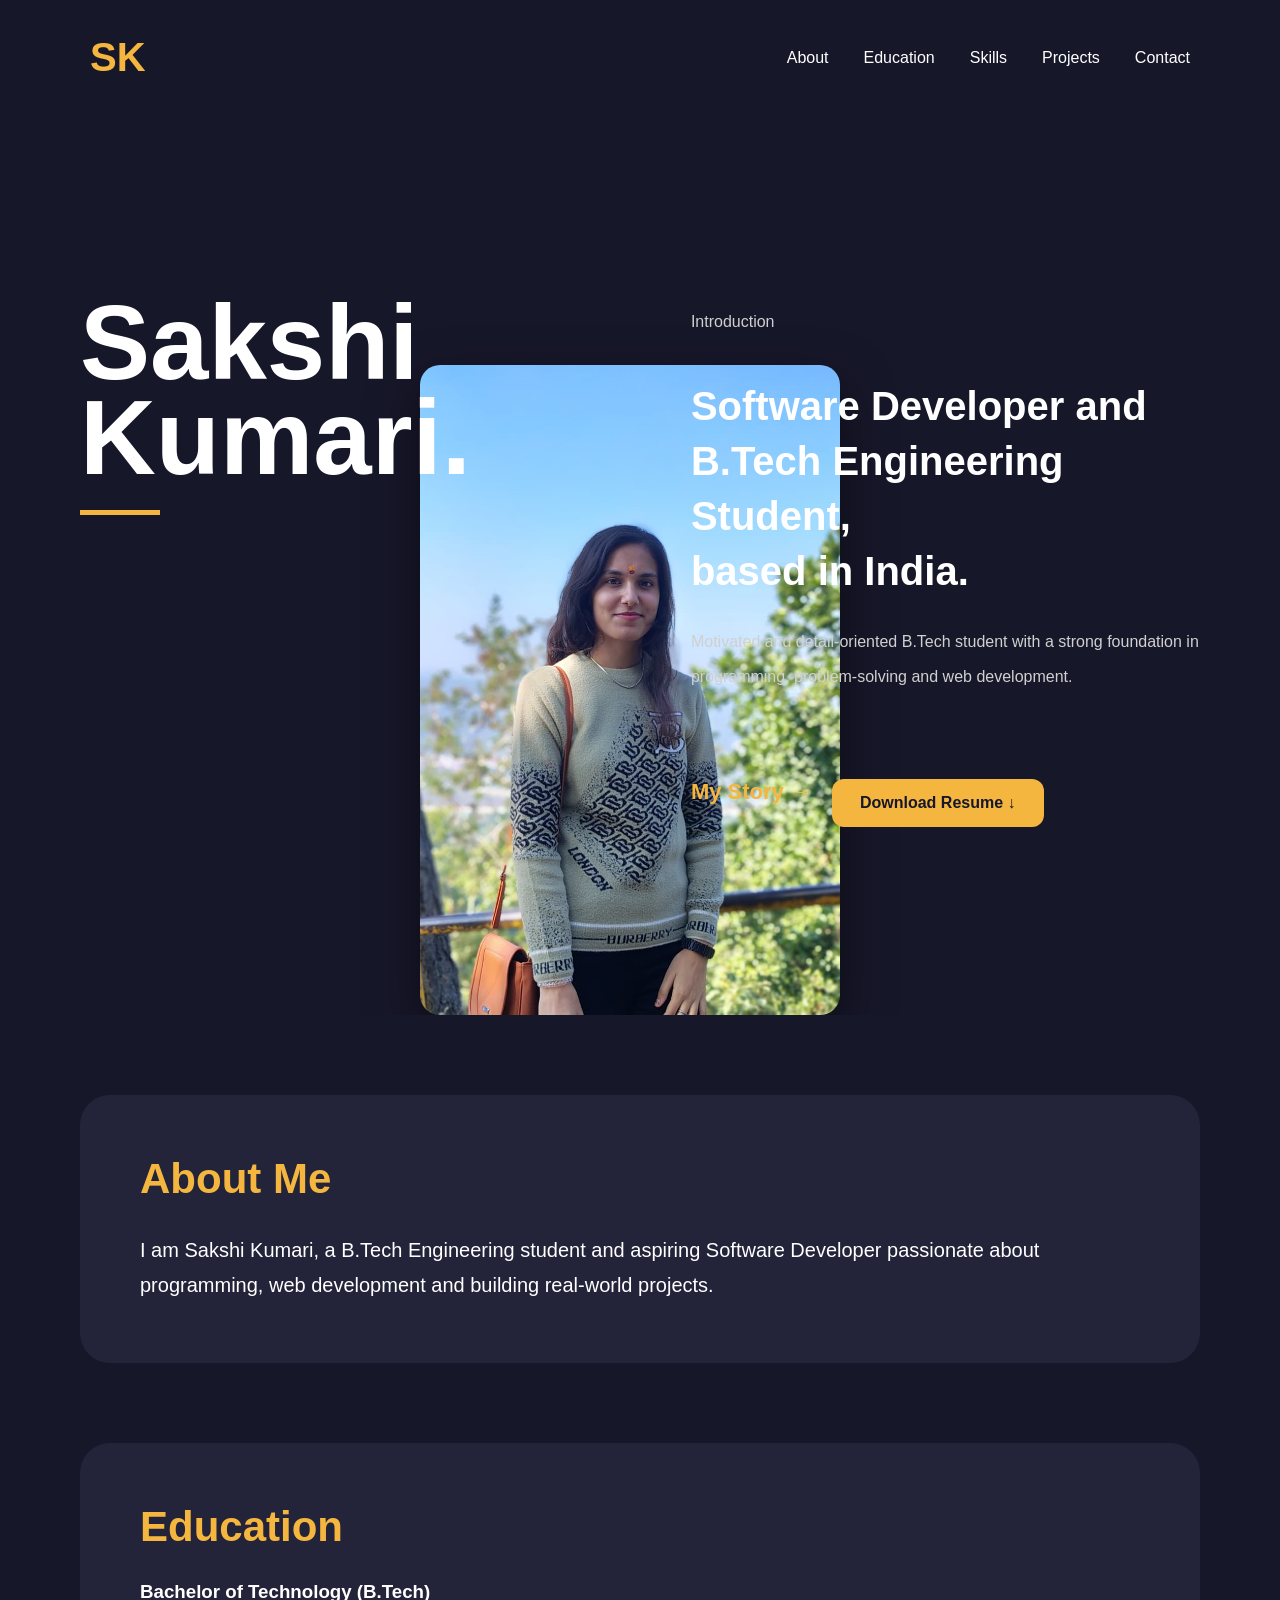
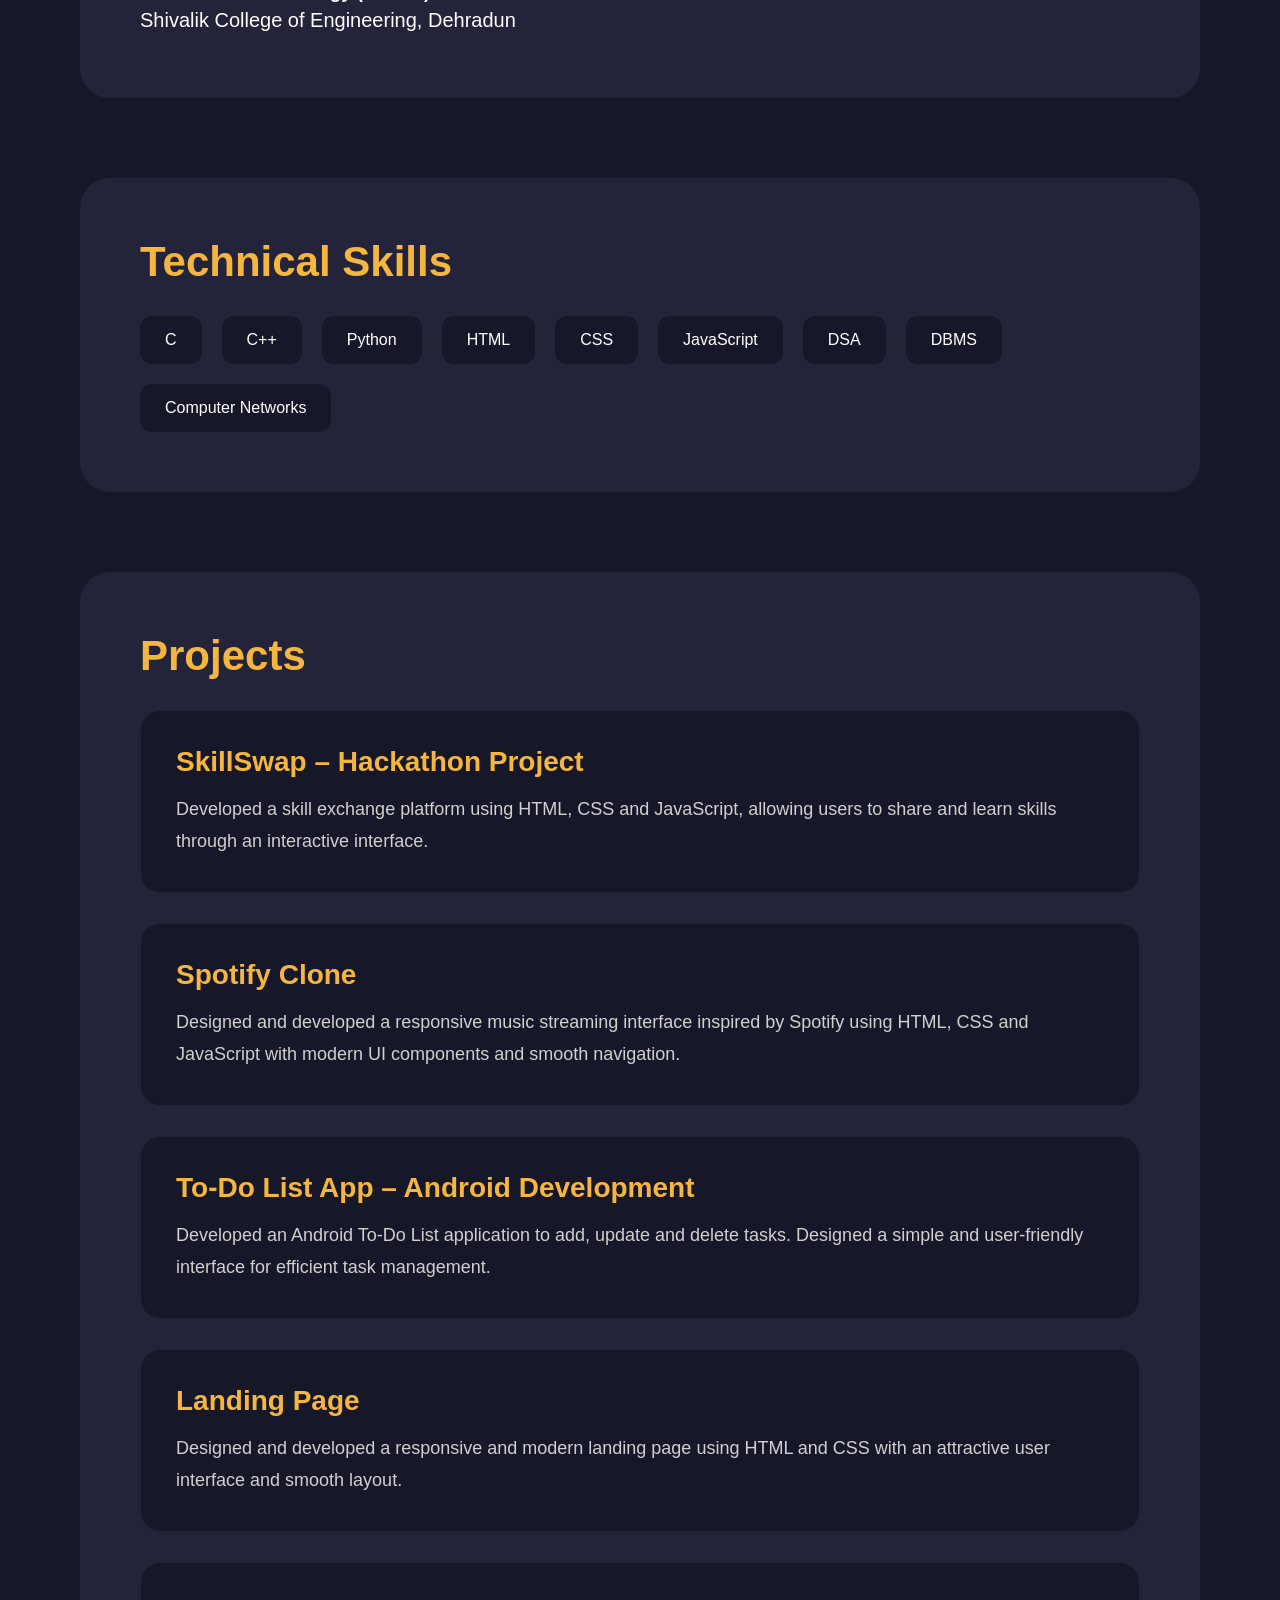
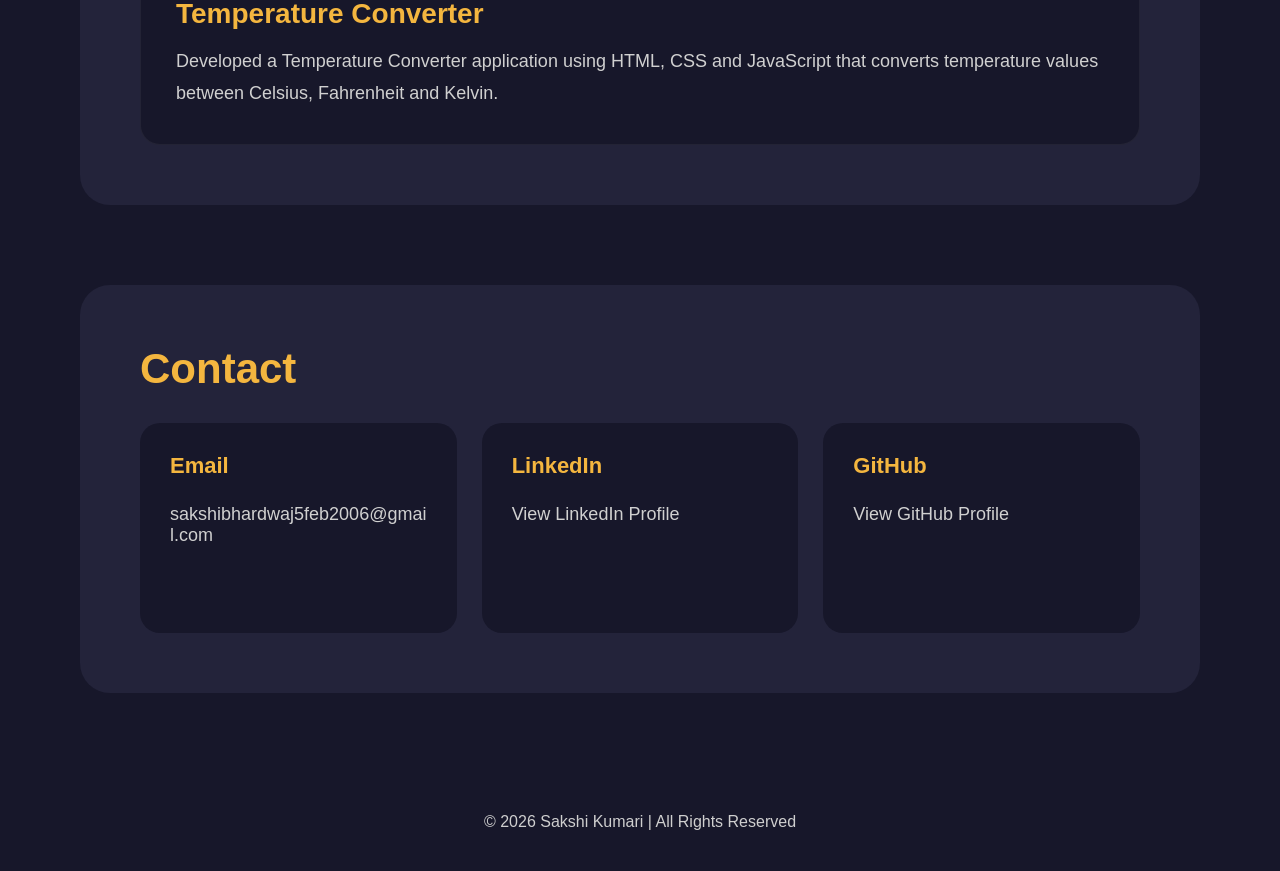
<file: index.html>
<!DOCTYPE html>
<html lang="en">
<head>
    <meta charset="UTF-8">
    <meta name="viewport" content="width=device-width, initial-scale=1.0">
    <title>Sakshi Kumari | Portfolio</title>

    <link rel="stylesheet" href="style.css">
</head>
<body>

    <!-- Navbar -->

    <nav>

        <div class="logo">SK</div>

        <ul>
            <li><a href="#about">About</a></li>
            <li><a href="#education">Education</a></li>
            <li><a href="#skills">Skills</a></li>
            <li><a href="#projects">Projects</a></li>
            <li><a href="#contact">Contact</a></li>
        </ul>

    </nav>


    <!-- Hero -->

    <section class="hero">

    <div class="hero-left">

        <div class="name-box">
            <h1>Sakshi<br>Kumari.</h1>
            <div class="line"></div>
        </div>

        <div class="photo-box">
            <img id="profilePic" src="babe1.jpeg">
        </div>

    </div>

    <div class="hero-right">

        <p class="intro-title">Introduction</p>

        <h2>
            Software Developer and<br>
            B.Tech Engineering Student,<br>
            based in India.
        </h2>

        <p>
            Motivated and detail-oriented B.Tech student with a
            strong foundation in programming, problem-solving
            and web development.
        </p>

        <div class="buttons">
    <a href="#about" class="btn">
        My Story →
    </a>

    <a href="resume.pdf"
       download="Sakshi_Kumari_Resume"
       class="resume-btn">
        Download Resume ↓
    </a>
</div>

    </div>

</section>


    <!-- About -->

    <section id="about" class="section-card">

        <h2>About Me</h2>

        <p>
            I am Sakshi Kumari, a B.Tech Engineering student and
            aspiring Software Developer passionate about
            programming, web development and building
            real-world projects.
        </p>

    </section>


    <!-- Education -->

    <section id="education" class="section-card">

        <h2>Education</h2>

        <h3>Bachelor of Technology (B.Tech)</h3>

        <p>
            Shivalik College of Engineering, Dehradun
        </p>

    </section>


    <!-- Skills -->

    <section id="skills" class="section-card">

        <h2>Technical Skills</h2>

        <div class="skills">

            <div>C</div>
            <div>C++</div>
            <div>Python</div>
            <div>HTML</div>
            <div>CSS</div>
            <div>JavaScript</div>
            <div>DSA</div>
            <div>DBMS</div>
            <div>Computer Networks</div>

        </div>

    </section>


    <!-- Projects -->

    <section id="projects" class="section-card">

    <h2>Projects</h2>

    <div class="project">
        <h3>SkillSwap – Hackathon Project</h3>
        <p>
            Developed a skill exchange platform using HTML, CSS and JavaScript,
            allowing users to share and learn skills through an interactive interface.
        </p>
    </div>

    <div class="project">
        <h3>Spotify Clone</h3>
        <p>
            Designed and developed a responsive music streaming interface inspired by Spotify
            using HTML, CSS and JavaScript with modern UI components and smooth navigation.
        </p>
    </div>

    <div class="project">
        <h3>To-Do List App – Android Development</h3>
        <p>
            Developed an Android To-Do List application to add, update and delete tasks.
            Designed a simple and user-friendly interface for efficient task management.
        </p>
    </div>

    <div class="project">
        <h3>Landing Page</h3>
        <p>
            Designed and developed a responsive and modern landing page using HTML and CSS
            with an attractive user interface and smooth layout.
        </p>
    </div>

    <div class="project">
        <h3>Temperature Converter</h3>
        <p>
            Developed a Temperature Converter application using HTML, CSS and JavaScript
            that converts temperature values between Celsius, Fahrenheit and Kelvin.
        </p>
    </div>

</section>


    <!-- Contact -->

    <section id="contact" class="section-card">

    <h2>Contact</h2>

    <div class="contact-info">

        <div class="contact-item">
            <h3>Email</h3>
            <a href="mailto:sakshibhardwaj5feb2006@gmail.com">
                sakshibhardwaj5feb2006@gmail.com
            </a>
        </div>

        <div class="contact-item">
            <h3>LinkedIn</h3>
            <a href="https://www.linkedin.com/in/sakshi-kumari-347526269"
               target="_blank">
               View LinkedIn Profile
            </a>
        </div>

        <div class="contact-item">
            <h3>GitHub</h3>
            <a href="https://github.com/sakshibhardwaj5feb2006-droid"
               target="_blank">
               View GitHub Profile
            </a>
        </div>

    </div>

</section>


    <footer>
        <p></p>
    </footer>

    <script src="script.js"></script>

</body>
</html>
</file>
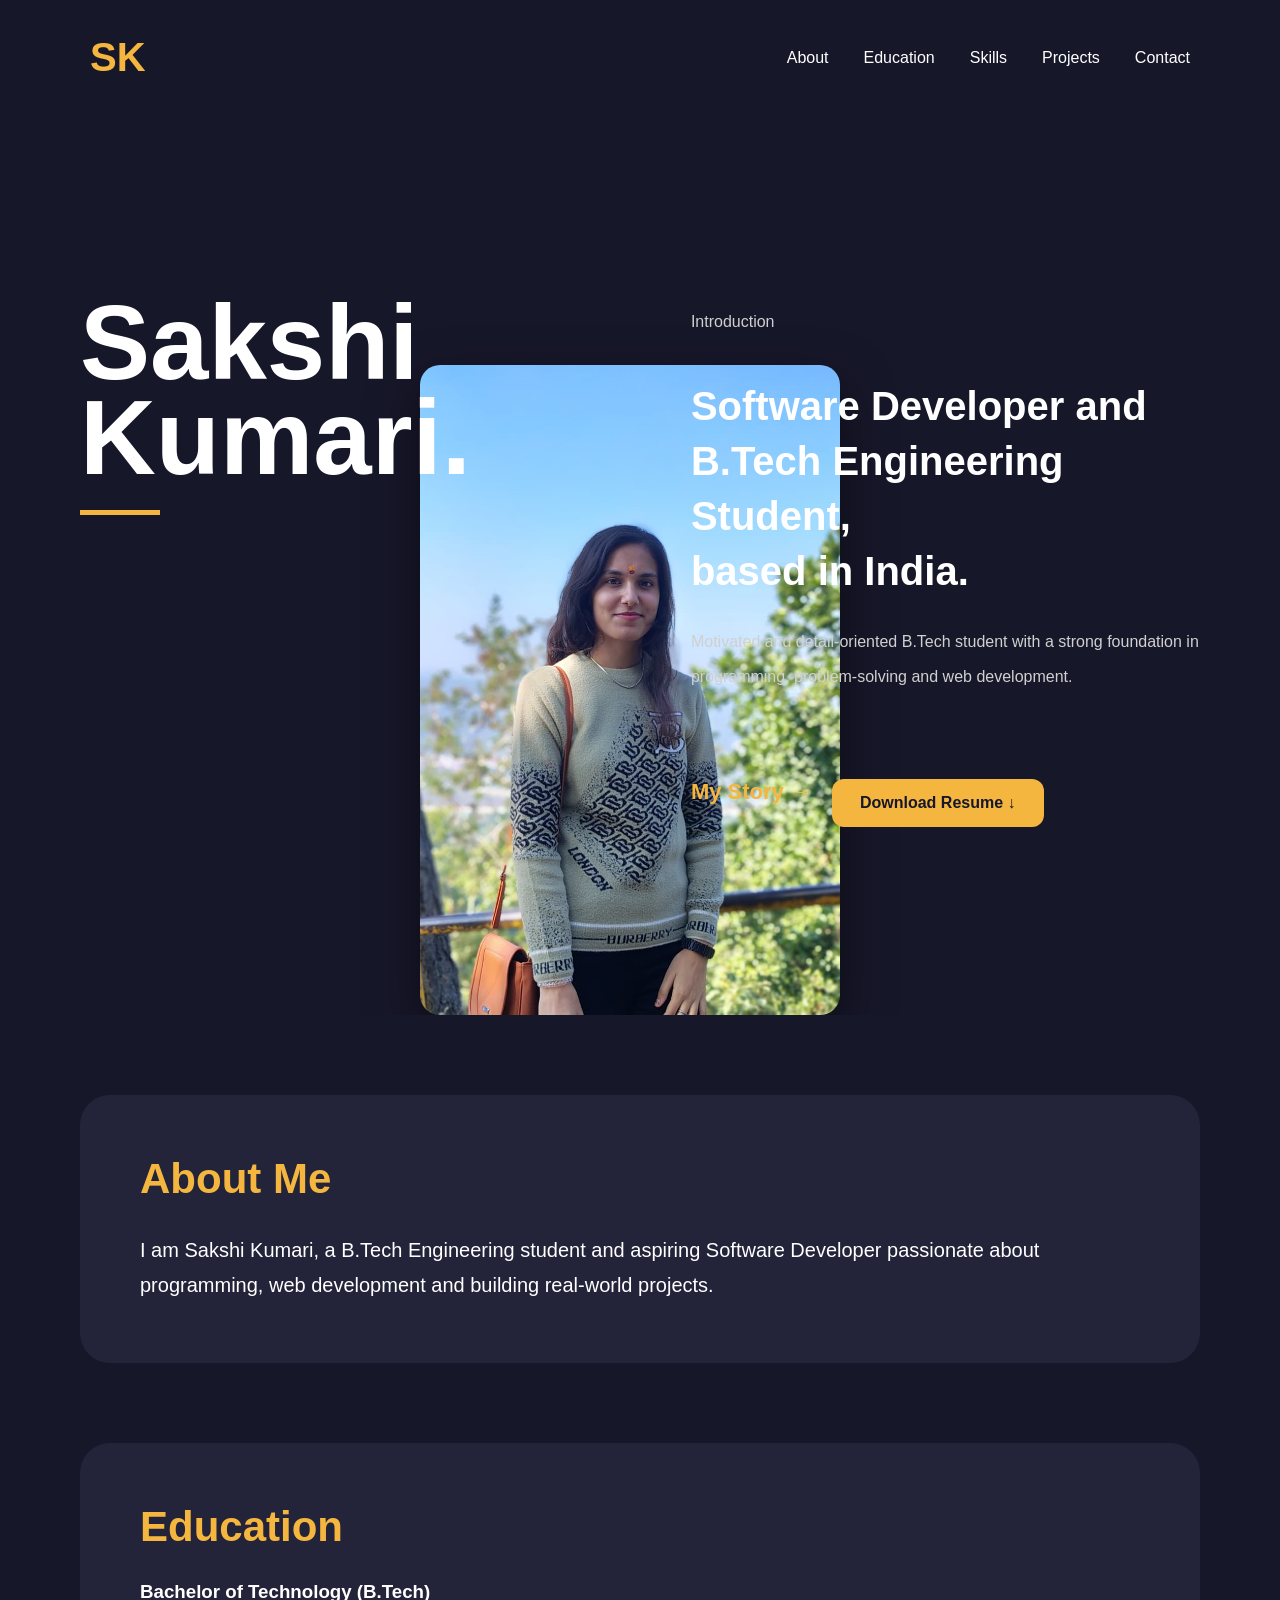
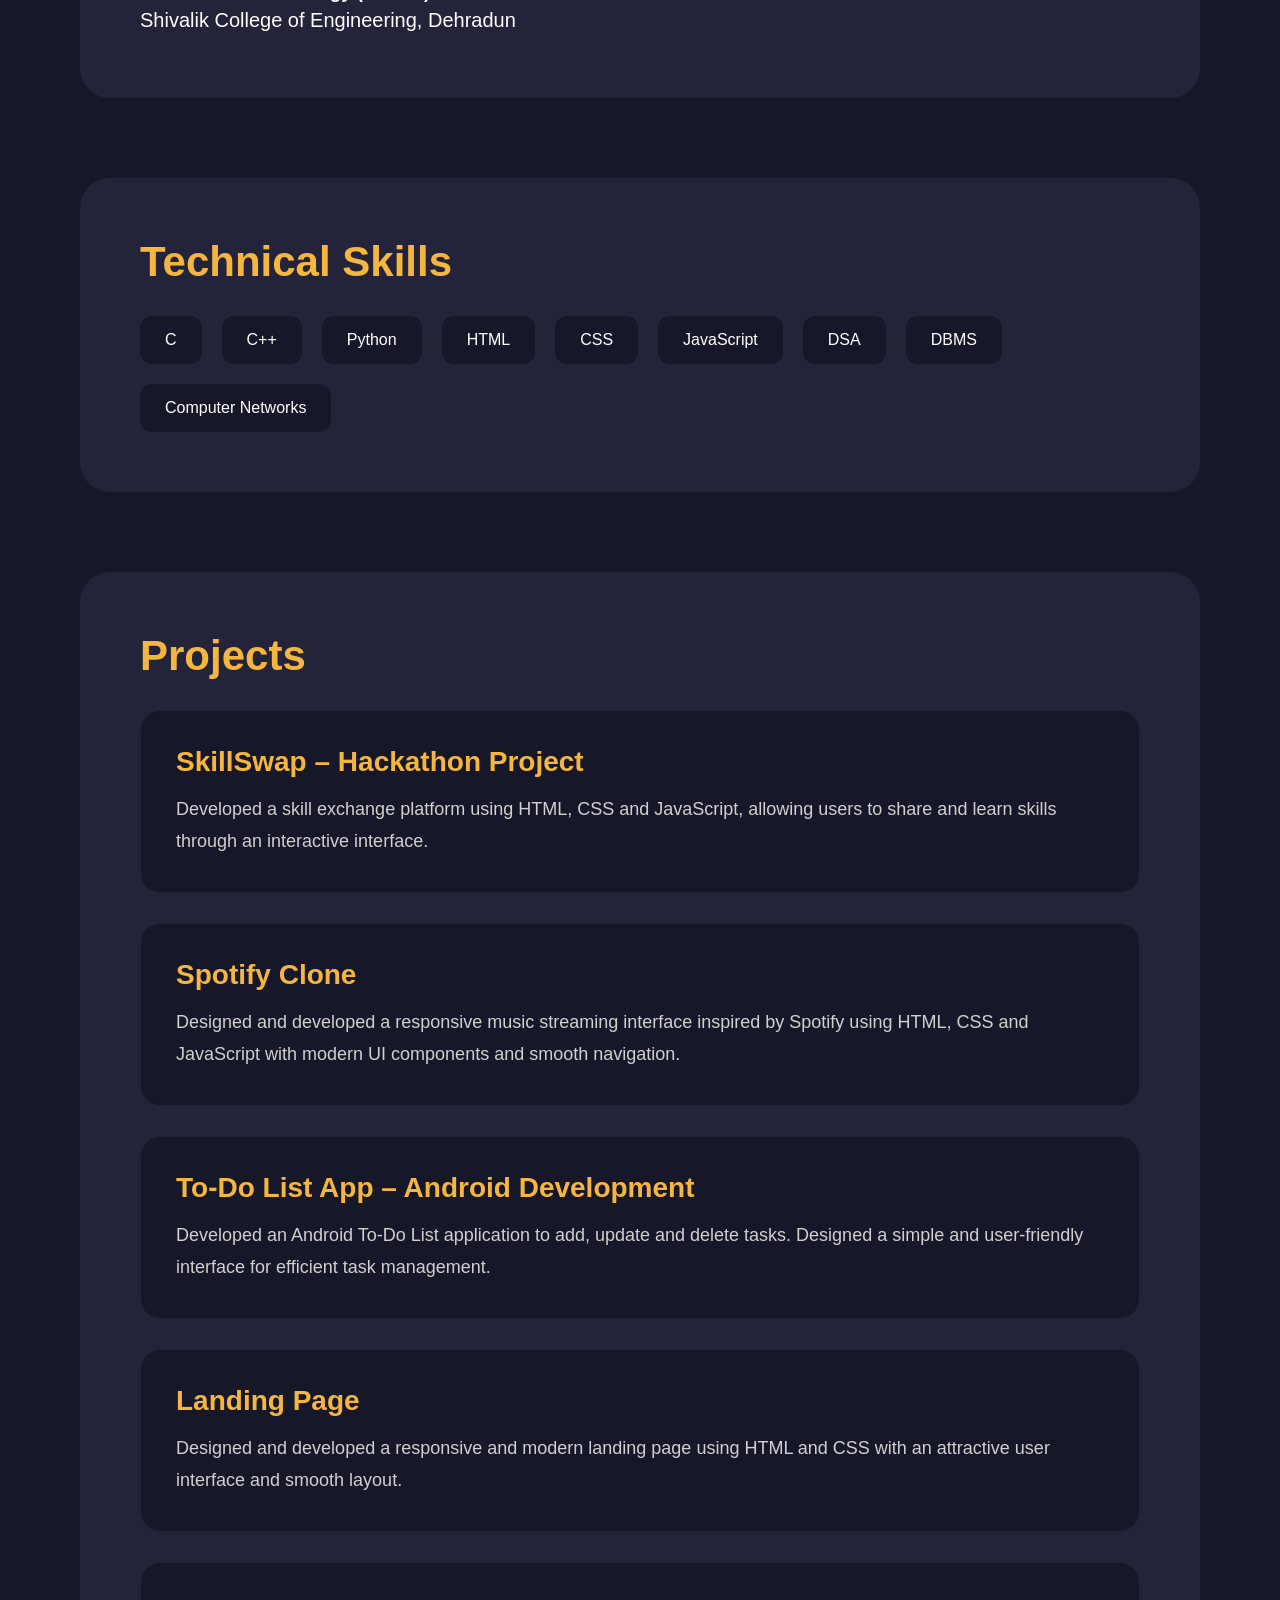
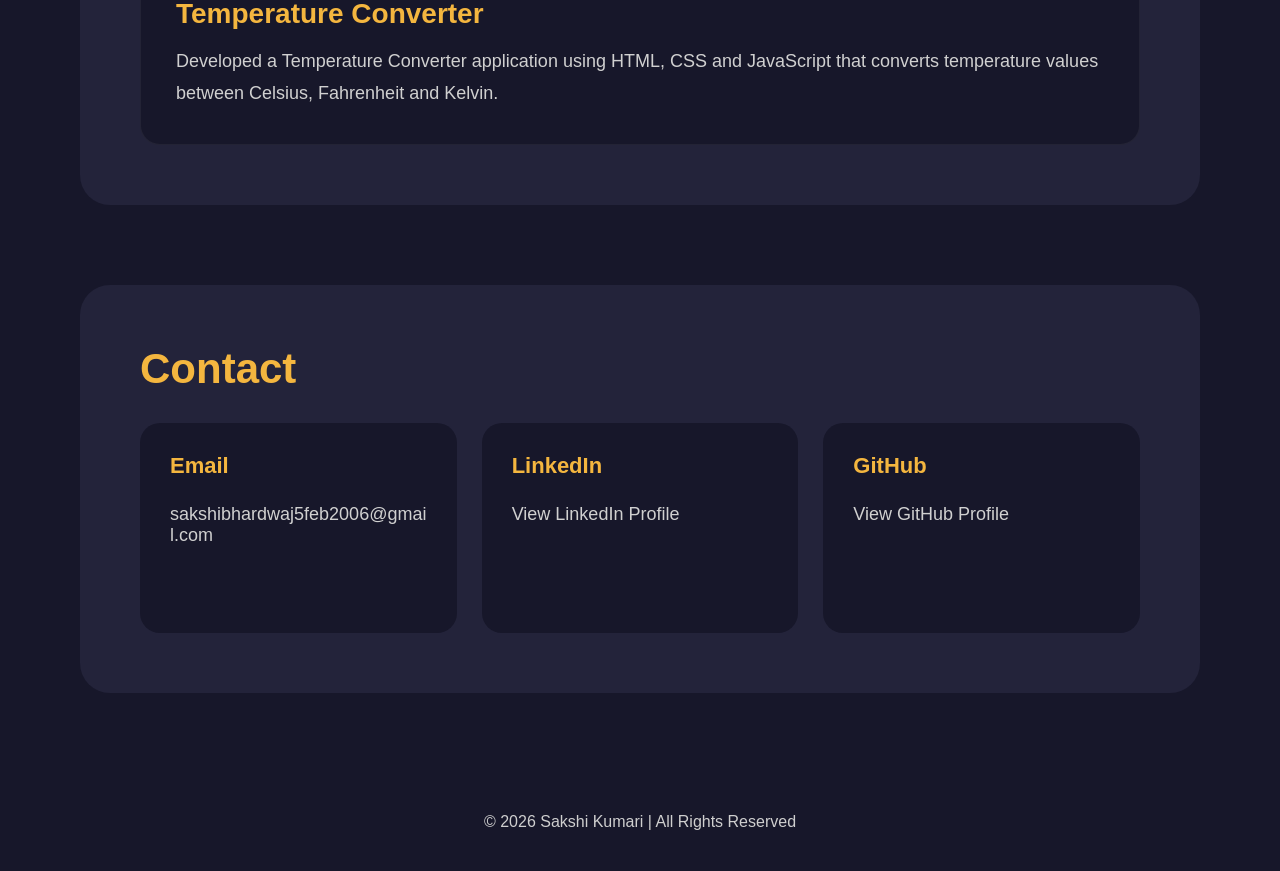
<file: SakshiKumari_Task2_Portfolio/index.html>
<!DOCTYPE html>
<html lang="en">
<head>
    <meta charset="UTF-8">
    <meta name="viewport" content="width=device-width, initial-scale=1.0">
    <title>Sakshi Kumari | Portfolio</title>

    <link rel="stylesheet" href="style.css">
</head>
<body>

    <!-- Navbar -->

    <nav>

        <div class="logo">SK</div>

        <ul>
            <li><a href="#about">About</a></li>
            <li><a href="#education">Education</a></li>
            <li><a href="#skills">Skills</a></li>
            <li><a href="#projects">Projects</a></li>
            <li><a href="#contact">Contact</a></li>
        </ul>

    </nav>


    <!-- Hero -->

    <section class="hero">

    <div class="hero-left">

        <div class="name-box">
            <h1>Sakshi<br>Kumari.</h1>
            <div class="line"></div>
        </div>

        <div class="photo-box">
            <img id="profilePic" src="babe1.jpeg">
        </div>

    </div>

    <div class="hero-right">

        <p class="intro-title">Introduction</p>

        <h2>
            Software Developer and<br>
            B.Tech Engineering Student,<br>
            based in India.
        </h2>

        <p>
            Motivated and detail-oriented B.Tech student with a
            strong foundation in programming, problem-solving
            and web development.
        </p>

        <div class="buttons">
    <a href="#about" class="btn">
        My Story →
    </a>

    <a href="resume.pdf"
       download="Sakshi_Kumari_Resume"
       class="resume-btn">
        Download Resume ↓
    </a>
</div>

    </div>

</section>


    <!-- About -->

    <section id="about" class="section-card">

        <h2>About Me</h2>

        <p>
            I am Sakshi Kumari, a B.Tech Engineering student and
            aspiring Software Developer passionate about
            programming, web development and building
            real-world projects.
        </p>

    </section>


    <!-- Education -->

    <section id="education" class="section-card">

        <h2>Education</h2>

        <h3>Bachelor of Technology (B.Tech)</h3>

        <p>
            Shivalik College of Engineering, Dehradun
        </p>

    </section>


    <!-- Skills -->

    <section id="skills" class="section-card">

        <h2>Technical Skills</h2>

        <div class="skills">

            <div>C</div>
            <div>C++</div>
            <div>Python</div>
            <div>HTML</div>
            <div>CSS</div>
            <div>JavaScript</div>
            <div>DSA</div>
            <div>DBMS</div>
            <div>Computer Networks</div>

        </div>

    </section>


    <!-- Projects -->

    <section id="projects" class="section-card">

    <h2>Projects</h2>

    <div class="project">
        <h3>SkillSwap – Hackathon Project</h3>
        <p>
            Developed a skill exchange platform using HTML, CSS and JavaScript,
            allowing users to share and learn skills through an interactive interface.
        </p>
    </div>

    <div class="project">
        <h3>Spotify Clone</h3>
        <p>
            Designed and developed a responsive music streaming interface inspired by Spotify
            using HTML, CSS and JavaScript with modern UI components and smooth navigation.
        </p>
    </div>

    <div class="project">
        <h3>To-Do List App – Android Development</h3>
        <p>
            Developed an Android To-Do List application to add, update and delete tasks.
            Designed a simple and user-friendly interface for efficient task management.
        </p>
    </div>

    <div class="project">
        <h3>Landing Page</h3>
        <p>
            Designed and developed a responsive and modern landing page using HTML and CSS
            with an attractive user interface and smooth layout.
        </p>
    </div>

    <div class="project">
        <h3>Temperature Converter</h3>
        <p>
            Developed a Temperature Converter application using HTML, CSS and JavaScript
            that converts temperature values between Celsius, Fahrenheit and Kelvin.
        </p>
    </div>

</section>


    <!-- Contact -->

    <section id="contact" class="section-card">

    <h2>Contact</h2>

    <div class="contact-info">

        <div class="contact-item">
            <h3>Email</h3>
            <a href="mailto:sakshibhardwaj5feb2006@gmail.com">
                sakshibhardwaj5feb2006@gmail.com
            </a>
        </div>

        <div class="contact-item">
            <h3>LinkedIn</h3>
            <a href="https://www.linkedin.com/in/sakshi-kumari-347526269"
               target="_blank">
               View LinkedIn Profile
            </a>
        </div>

        <div class="contact-item">
            <h3>GitHub</h3>
            <a href="https://github.com/sakshibhardwaj5feb2006-droid"
               target="_blank">
               View GitHub Profile
            </a>
        </div>

    </div>

</section>


    <footer>
        <p></p>
    </footer>

    <script src="script.js"></script>

</body>
</html>
</file>
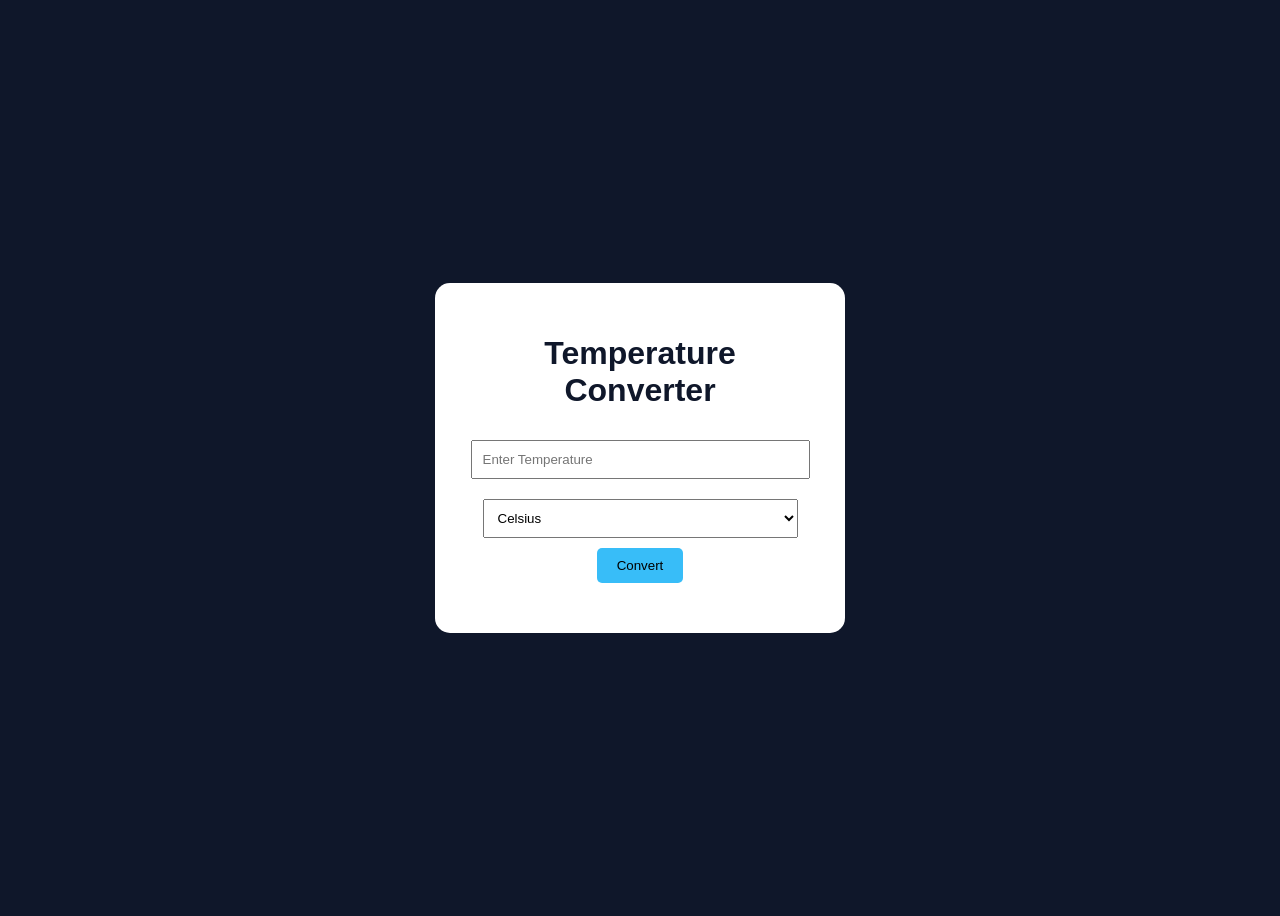
<file: SakshiKumari_Task3_TemperatureConverter/index.html>
<!DOCTYPE html>
<html>
<head>
    <title>Temperature Converter</title>
    <link rel="stylesheet" href="style.css">
</head>
<body>

<div class="container">
    <h1>Temperature Converter</h1>

    <input type="number" id="temp" placeholder="Enter Temperature">

    <select id="unit">
        <option value="celsius">Celsius</option>
        <option value="fahrenheit">Fahrenheit</option>
        <option value="kelvin">Kelvin</option>
    </select>

    <button onclick="convertTemp()">Convert</button>

    <h2 id="result"></h2>
</div>

<script src="script.js"></script>
</body>
</html>
</file>
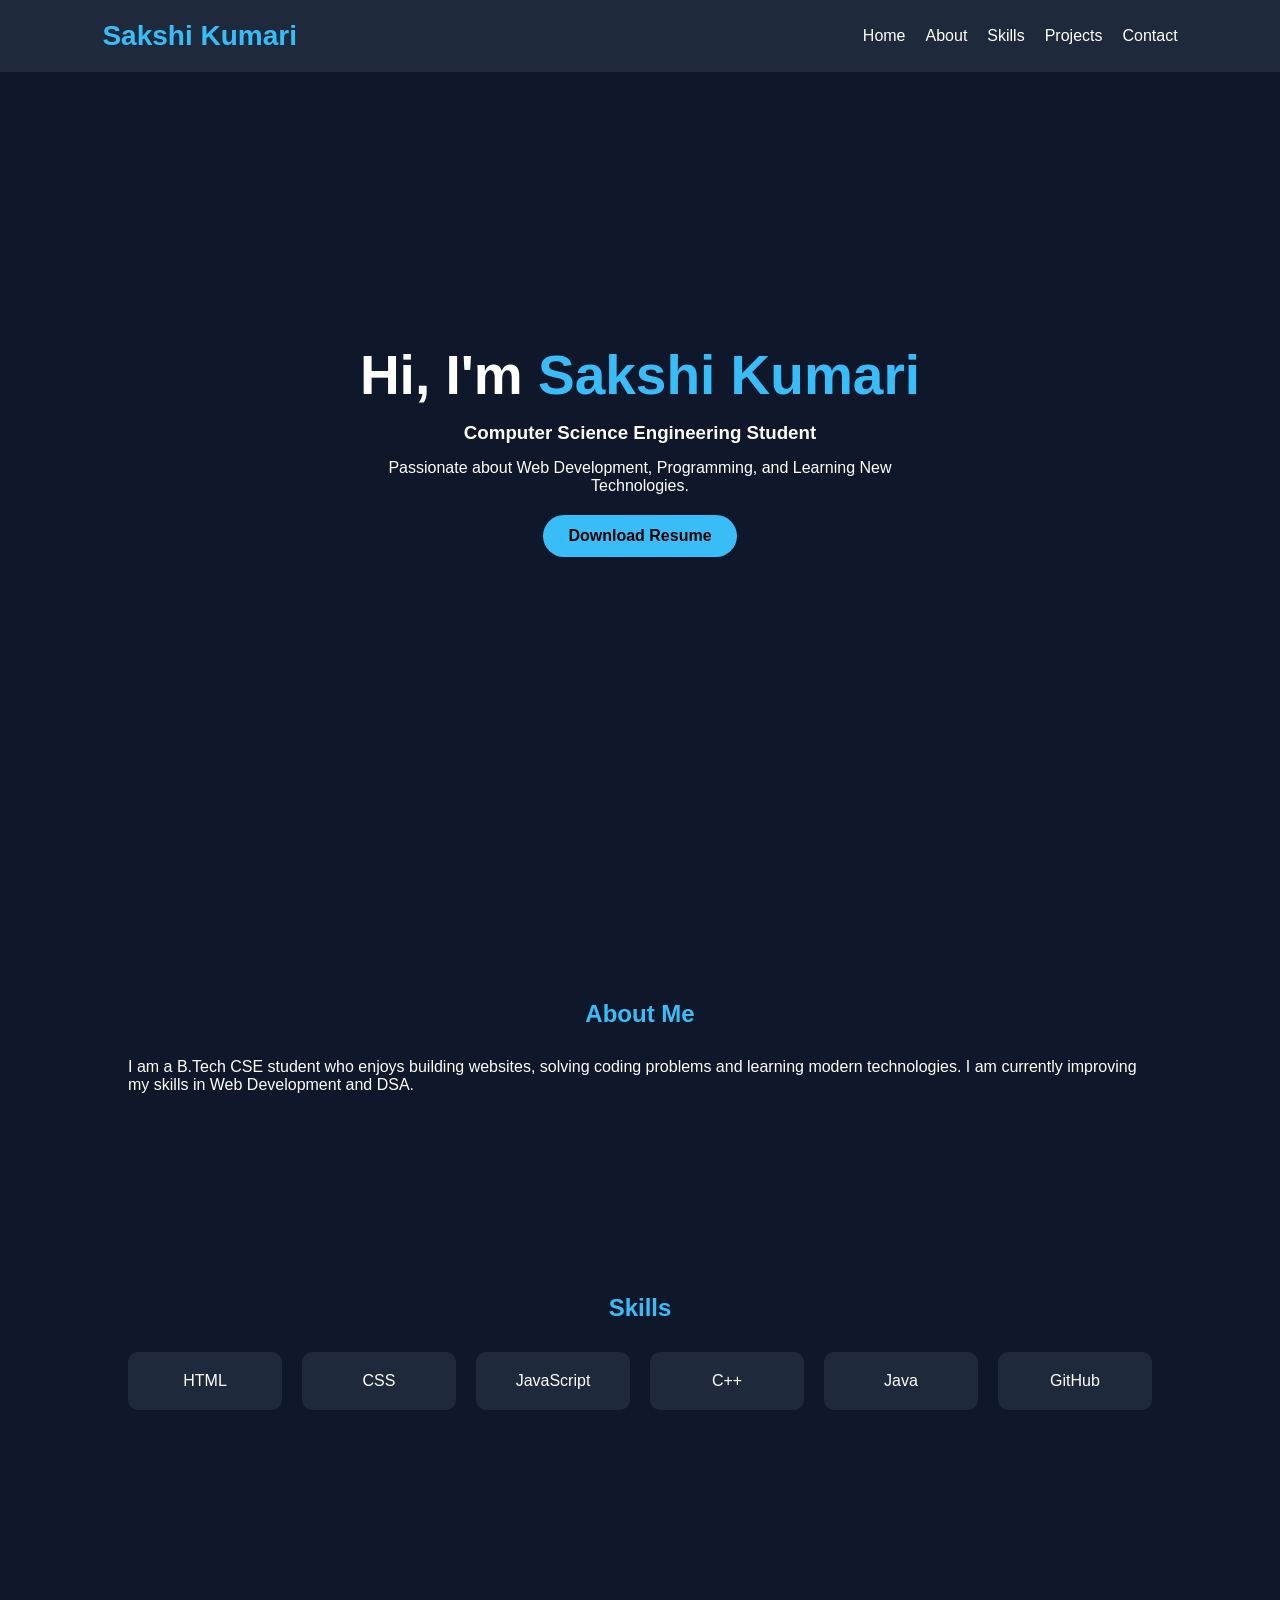
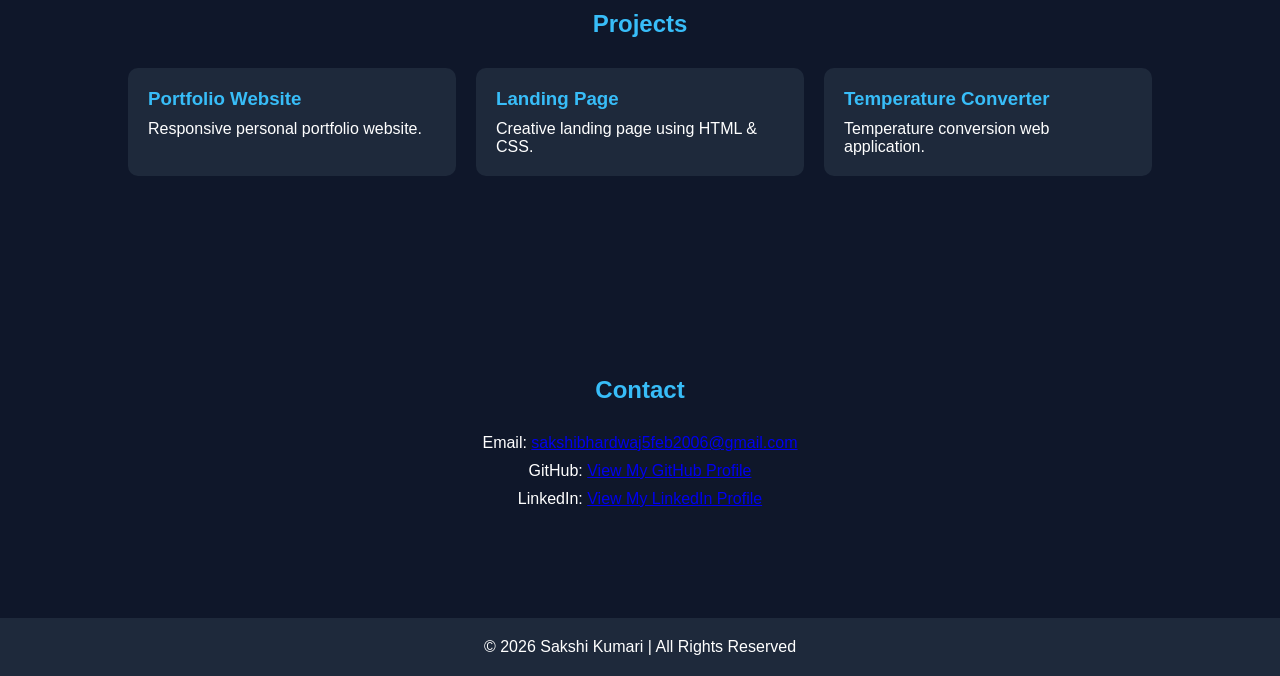
<file: Task2_Portfolio/index.html>
<!DOCTYPE html>
<html lang="en">
<head>
    <meta charset="UTF-8">
    <meta name="viewport" content="width=device-width, initial-scale=1.0">
    <title>Sakshi Kumari Portfolio</title>
    <link rel="stylesheet" href="style.css">
</head>
<body>

    <!-- Navbar -->
    <nav>
        <div class="logo">Sakshi Kumari</div>
        <ul>
            <li><a href="#home">Home</a></li>
            <li><a href="#about">About</a></li>
            <li><a href="#skills">Skills</a></li>
            <li><a href="#projects">Projects</a></li>
            <li><a href="#contact">Contact</a></li>
        </ul>
    </nav>

    <!-- Hero -->
    <section id="home" class="hero">
        <div class="hero-text">
            <h1>Hi, I'm <span>Sakshi Kumari</span></h1>
            <h3>Computer Science Engineering Student</h3>
            <p>
                Passionate about Web Development, Programming,
                and Learning New Technologies.
            </p>

            <a href="resume.pdf" class="btn">Download Resume</a>
        </div>
    </section>

    <!-- About -->
    <section id="about">
        <h2>About Me</h2>

        <p>
            I am a B.Tech CSE student who enjoys building websites,
            solving coding problems and learning modern technologies.
            I am currently improving my skills in Web Development and DSA.
        </p>
    </section>

    <!-- Skills -->
    <section id="skills">
        <h2>Skills</h2>

        <div class="skills-container">

            <div class="card">HTML</div>
            <div class="card">CSS</div>
            <div class="card">JavaScript</div>
            <div class="card">C++</div>
            <div class="card">Java</div>
            <div class="card">GitHub</div>

        </div>
    </section>

    <!-- Projects -->
    <section id="projects">
        <h2>Projects</h2>

        <div class="projects-container">

            <div class="project-card">
                <h3>Portfolio Website</h3>
                <p>Responsive personal portfolio website.</p>
            </div>

            <div class="project-card">
                <h3>Landing Page</h3>
                <p>Creative landing page using HTML & CSS.</p>
            </div>

            <div class="project-card">
                <h3>Temperature Converter</h3>
                <p>Temperature conversion web application.</p>
            </div>

        </div>
    </section>

    <!-- Contact -->
    <section id="contact">
        <h2>Contact</h2>

        <p>
         Email:
        <a href="mailto:sakshibhardwaj5feb2006@gmail.com"> sakshibhardwaj5feb2006@gmail.com</a>
        </p>
        <p>
         GitHub:
        <a href="https://github.com/sakshibhardwaj5feb2006-droid" target="_blank"> View My GitHub Profile</a>
        </p>
        <p>
         LinkedIn:
        <a href="https://www.linkedin.com/in/sakshi-kumari-347526269" target="_blank"> View My LinkedIn Profile</a>
        </p>
    </section>

    <!-- Footer -->
    <footer>
        <p>© 2026 Sakshi Kumari | All Rights Reserved</p>
    </footer>
<script src="script.js"></script>
</body>
</html>
</file>
<file: style.css>
*{
    margin:0;
    padding:0;
    box-sizing:border-box;
    font-family:Arial, sans-serif;
}

html{
    scroll-behavior:smooth;
}

body{
    background:#17172a;
    color:white;
    overflow-x:hidden;
}

/* NAVBAR */

nav{
    display:flex;
    justify-content:space-between;
    align-items:center;
    padding:35px 90px;
}

.logo{
    font-size:40px;
    color:#f4b63f;
    font-weight:bold;
}

nav ul{
    display:flex;
    list-style:none;
    gap:35px;
}

nav a{
    text-decoration:none;
    color:white;
    transition:0.4s;
}

nav a:hover{
    color:#f4b63f;
}

/* HERO */

.hero{
    min-height:100vh;
    display:grid;
    grid-template-columns:1.2fr 1fr;
    align-items:center;
    padding:0 80px;
    overflow:hidden;
}

/* LEFT SIDE */

.hero-left{
    position:relative;
    height:100vh;
}

.name-box{
    position:absolute;
    left:0;
    top:180px;
    z-index:2;
}

.name-box h1{
    font-size:85px;
    line-height:80px;
}

.line{
    width:80px;
    height:5px;
    background:#f4b63f;
    margin-top:25px;
}

/* PHOTO */

.photo-box{
    position:absolute;
    left:240px;
    bottom:0;
    width:380px;
    height:620px;
}

.photo-box img{
    width:100%;
    height:100%;
    object-fit:cover;
    border-radius:20px;
    box-shadow:0 20px 50px rgba(0,0,0,.5);
    animation:float 5s infinite ease-in-out;
    transition:0.6s;
}

/* RIGHT SIDE */

.hero-right{
    position:relative;
    display:flex;
    flex-direction:column;
    justify-content:center;
}

.intro-title{
    color:#888;
    margin-bottom:20px;
}

.hero-right h2{
    font-size:40px;
    line-height:55px;
    margin-bottom:25px;
}

.hero-right p{
    color:#d0d0d0;
    line-height:35px;
    margin-bottom:40px;
}

.btn{
    display:inline-block;
    text-decoration:none;
    color:#f4b63f;
    font-size:22px;
    font-weight:bold;
    transition:0.4s;
}

.btn:hover{
    transform:translateX(10px);
}

/* FLOATING CARDS */

.floating-card{
    position:absolute;
    background:#23233a;
    border-radius:20px;
    box-shadow:0 15px 40px rgba(0,0,0,.4);
}

.card1{
    width:180px;
    height:220px;
    top:80px;
    right:30px;
    animation:move1 6s infinite ease-in-out;
}

.card2{
    width:220px;
    height:150px;
    top:300px;
    right:170px;
    animation:move2 7s infinite ease-in-out;
}

.card3{
    width:150px;
    height:180px;
    top:500px;
    right:40px;
    animation:move3 5s infinite ease-in-out;
}

/* SECTION CARDS */

.section-card{
    background:#23233a;
    margin:80px;
    padding:60px;
    border-radius:30px;
    transition:0.4s;
}

.section-card:hover{
    transform:translateY(-10px);
}

.section-card h2{
    color:#f4b63f;
    margin-bottom:30px;
    font-size:42px;
}

.section-card p{
    line-height:35px;
    font-size:20px;
}

/* SKILLS */

.skills{
    display:flex;
    flex-wrap:wrap;
    gap:20px;
}

.skills div{
    background:#17172a;
    padding:15px 25px;
    border-radius:12px;
    transition:0.4s;
}

.skills div:hover{
    background:#f4b63f;
    color:#17172a;
}

/* PROJECTS */

.project{
    background:#17172a;
    padding:35px;
    border-radius:20px;
    margin-top:30px;
    transition:0.4s;
}

.project:hover{
    transform:translateY(-10px);
}

/* FOOTER */

footer{
    text-align:center;
    padding:40px;
    color:#cfcfcf;
}

/* ANIMATIONS */

@keyframes float{
    0%{
        transform:translateY(0);
    }
    50%{
        transform:translateY(-20px);
    }
    100%{
        transform:translateY(0);
    }
}

@keyframes move1{
    50%{
        transform:translateY(-20px);
    }
}

@keyframes move2{
    50%{
        transform:translateY(20px);
    }
}

@keyframes move3{
    50%{
        transform:translateY(-15px);
    }
}

/* MOBILE */

@media(max-width:900px){

    nav{
        padding:30px;
        flex-direction:column;
        gap:20px;
    }

    .hero{
        grid-template-columns:1fr;
        text-align:center;
        padding:40px;
    }

    .hero-left{
        height:700px;
    }

    .name-box{
        position:static;
        margin-top:40px;
    }

    .name-box h1{
        font-size:60px;
    }

    .photo-box{
        position:absolute;
        left:50%;
        transform:translateX(-50%);
        width:260px;
        height:400px;
        bottom:40px;
    }

    .hero-right{
        padding-top:50px;
    }

    .floating-card{
        display:none;
    }

    .section-card{
        margin:30px;
        padding:35px;
    }
}
.contact-info{
    display:grid;
    grid-template-columns:repeat(auto-fit, minmax(250px,1fr));
    gap:25px;
}

.contact-item{
    background:#17172a;
    padding:30px;
    border-radius:20px;
    transition:0.4s;
}

.contact-item:hover{
    transform:translateY(-10px);
}

.contact-item h3{
    color:#f4b63f;
    margin-bottom:15px;
    font-size:22px;
}

.contact-item p{
    color:#d0d0d0;
    font-size:18px;
}
.contact-item a{
    text-decoration:none;
    color:#d0d0d0;
    font-size:18px;
    display:inline-block;
    margin-top:10px;
    transition:0.3s;
    word-break:break-word;
}

.contact-item a:hover{
    color:#f4b63f;
    transform:translateX(5px);
}
.contact-item{
    background:#17172a;
    padding:30px;
    border-radius:20px;
    min-height:210px;
    transition:0.4s;
}

.contact-item:hover{
    transform:translateY(-10px);
}
.buttons{
    display:flex;
    gap:20px;
    margin-top:45px;
    flex-wrap:wrap;
}

.resume-btn{
    text-decoration:none;
    background:#f4b63f;
    color:#17172a;
    padding:15px 28px;
    border-radius:12px;
    font-weight:bold;
    transition:0.4s;
}

.resume-btn:hover{
    transform:translateY(-5px);
    box-shadow:0 10px 25px rgba(244,182,63,.4);
}

.btn{
    text-decoration:none;
    color:#f4b63f;
    font-size:22px;
    font-weight:bold;
}
.photo-box{
    width:420px;
    height:650px;
    left:340px;
    bottom:0;
}

.name-box h1{
    font-size:105px;
    line-height:95px;
}
.project{
    background:#17172a;
    padding:35px;
    border-radius:20px;
    margin-top:30px;
    transition:0.4s;
    border:1px solid rgba(255,255,255,0.05);
}

.project:hover{
    transform:translateY(-10px);
    box-shadow:0 15px 35px rgba(0,0,0,0.4);
}

.project h3{
    color:#f4b63f;
    margin-bottom:15px;
    font-size:28px;
}

.project p{
    color:#d0d0d0;
    line-height:32px;
    font-size:18px;
}
</file>
<file: SakshiKumari_Task2_Portfolio/style.css>
*{
    margin:0;
    padding:0;
    box-sizing:border-box;
    font-family:Arial, sans-serif;
}

html{
    scroll-behavior:smooth;
}

body{
    background:#17172a;
    color:white;
    overflow-x:hidden;
}

/* NAVBAR */

nav{
    display:flex;
    justify-content:space-between;
    align-items:center;
    padding:35px 90px;
}

.logo{
    font-size:40px;
    color:#f4b63f;
    font-weight:bold;
}

nav ul{
    display:flex;
    list-style:none;
    gap:35px;
}

nav a{
    text-decoration:none;
    color:white;
    transition:0.4s;
}

nav a:hover{
    color:#f4b63f;
}

/* HERO */

.hero{
    min-height:100vh;
    display:grid;
    grid-template-columns:1.2fr 1fr;
    align-items:center;
    padding:0 80px;
    overflow:hidden;
}

/* LEFT SIDE */

.hero-left{
    position:relative;
    height:100vh;
}

.name-box{
    position:absolute;
    left:0;
    top:180px;
    z-index:2;
}

.name-box h1{
    font-size:85px;
    line-height:80px;
}

.line{
    width:80px;
    height:5px;
    background:#f4b63f;
    margin-top:25px;
}

/* PHOTO */

.photo-box{
    position:absolute;
    left:240px;
    bottom:0;
    width:380px;
    height:620px;
}

.photo-box img{
    width:100%;
    height:100%;
    object-fit:cover;
    border-radius:20px;
    box-shadow:0 20px 50px rgba(0,0,0,.5);
    animation:float 5s infinite ease-in-out;
    transition:0.6s;
}

/* RIGHT SIDE */

.hero-right{
    position:relative;
    display:flex;
    flex-direction:column;
    justify-content:center;
}

.intro-title{
    color:#888;
    margin-bottom:20px;
}

.hero-right h2{
    font-size:40px;
    line-height:55px;
    margin-bottom:25px;
}

.hero-right p{
    color:#d0d0d0;
    line-height:35px;
    margin-bottom:40px;
}

.btn{
    display:inline-block;
    text-decoration:none;
    color:#f4b63f;
    font-size:22px;
    font-weight:bold;
    transition:0.4s;
}

.btn:hover{
    transform:translateX(10px);
}

/* FLOATING CARDS */

.floating-card{
    position:absolute;
    background:#23233a;
    border-radius:20px;
    box-shadow:0 15px 40px rgba(0,0,0,.4);
}

.card1{
    width:180px;
    height:220px;
    top:80px;
    right:30px;
    animation:move1 6s infinite ease-in-out;
}

.card2{
    width:220px;
    height:150px;
    top:300px;
    right:170px;
    animation:move2 7s infinite ease-in-out;
}

.card3{
    width:150px;
    height:180px;
    top:500px;
    right:40px;
    animation:move3 5s infinite ease-in-out;
}

/* SECTION CARDS */

.section-card{
    background:#23233a;
    margin:80px;
    padding:60px;
    border-radius:30px;
    transition:0.4s;
}

.section-card:hover{
    transform:translateY(-10px);
}

.section-card h2{
    color:#f4b63f;
    margin-bottom:30px;
    font-size:42px;
}

.section-card p{
    line-height:35px;
    font-size:20px;
}

/* SKILLS */

.skills{
    display:flex;
    flex-wrap:wrap;
    gap:20px;
}

.skills div{
    background:#17172a;
    padding:15px 25px;
    border-radius:12px;
    transition:0.4s;
}

.skills div:hover{
    background:#f4b63f;
    color:#17172a;
}

/* PROJECTS */

.project{
    background:#17172a;
    padding:35px;
    border-radius:20px;
    margin-top:30px;
    transition:0.4s;
}

.project:hover{
    transform:translateY(-10px);
}

/* FOOTER */

footer{
    text-align:center;
    padding:40px;
    color:#cfcfcf;
}

/* ANIMATIONS */

@keyframes float{
    0%{
        transform:translateY(0);
    }
    50%{
        transform:translateY(-20px);
    }
    100%{
        transform:translateY(0);
    }
}

@keyframes move1{
    50%{
        transform:translateY(-20px);
    }
}

@keyframes move2{
    50%{
        transform:translateY(20px);
    }
}

@keyframes move3{
    50%{
        transform:translateY(-15px);
    }
}

/* MOBILE */

@media(max-width:900px){

    nav{
        padding:30px;
        flex-direction:column;
        gap:20px;
    }

    .hero{
        grid-template-columns:1fr;
        text-align:center;
        padding:40px;
    }

    .hero-left{
        height:700px;
    }

    .name-box{
        position:static;
        margin-top:40px;
    }

    .name-box h1{
        font-size:60px;
    }

    .photo-box{
        position:absolute;
        left:50%;
        transform:translateX(-50%);
        width:260px;
        height:400px;
        bottom:40px;
    }

    .hero-right{
        padding-top:50px;
    }

    .floating-card{
        display:none;
    }

    .section-card{
        margin:30px;
        padding:35px;
    }
}
.contact-info{
    display:grid;
    grid-template-columns:repeat(auto-fit, minmax(250px,1fr));
    gap:25px;
}

.contact-item{
    background:#17172a;
    padding:30px;
    border-radius:20px;
    transition:0.4s;
}

.contact-item:hover{
    transform:translateY(-10px);
}

.contact-item h3{
    color:#f4b63f;
    margin-bottom:15px;
    font-size:22px;
}

.contact-item p{
    color:#d0d0d0;
    font-size:18px;
}
.contact-item a{
    text-decoration:none;
    color:#d0d0d0;
    font-size:18px;
    display:inline-block;
    margin-top:10px;
    transition:0.3s;
    word-break:break-word;
}

.contact-item a:hover{
    color:#f4b63f;
    transform:translateX(5px);
}
.contact-item{
    background:#17172a;
    padding:30px;
    border-radius:20px;
    min-height:210px;
    transition:0.4s;
}

.contact-item:hover{
    transform:translateY(-10px);
}
.buttons{
    display:flex;
    gap:20px;
    margin-top:45px;
    flex-wrap:wrap;
}

.resume-btn{
    text-decoration:none;
    background:#f4b63f;
    color:#17172a;
    padding:15px 28px;
    border-radius:12px;
    font-weight:bold;
    transition:0.4s;
}

.resume-btn:hover{
    transform:translateY(-5px);
    box-shadow:0 10px 25px rgba(244,182,63,.4);
}

.btn{
    text-decoration:none;
    color:#f4b63f;
    font-size:22px;
    font-weight:bold;
}
.photo-box{
    width:420px;
    height:650px;
    left:340px;
    bottom:0;
}

.name-box h1{
    font-size:105px;
    line-height:95px;
}
.project{
    background:#17172a;
    padding:35px;
    border-radius:20px;
    margin-top:30px;
    transition:0.4s;
    border:1px solid rgba(255,255,255,0.05);
}

.project:hover{
    transform:translateY(-10px);
    box-shadow:0 15px 35px rgba(0,0,0,0.4);
}

.project h3{
    color:#f4b63f;
    margin-bottom:15px;
    font-size:28px;
}

.project p{
    color:#d0d0d0;
    line-height:32px;
    font-size:18px;
}
</file>
<file: SakshiKumari_Task3_TemperatureConverter/style.css>
body{
    font-family: Arial, sans-serif;
    background:#0f172a;
    display:flex;
    justify-content:center;
    align-items:center;
    height:100vh;
}

.container{
    background:white;
    padding:30px;
    border-radius:15px;
    text-align:center;
    width:350px;
}

h1{
    color:#0f172a;
}

input,select{
    width:90%;
    padding:10px;
    margin:10px 0;
}

button{
    padding:10px 20px;
    background:#38bdf8;
    border:none;
    cursor:pointer;
    border-radius:5px;
}

#result{
    margin-top:20px;
}
</file>
<file: Task2_Portfolio/style.css>
*{
    margin:0;
    padding:0;
    box-sizing:border-box;
    font-family:Arial, sans-serif;
    scroll-behavior:smooth;
}

body{
    background:#0f172a;
    color:white;
}

/* Navbar */

nav{
    position:fixed;
    width:100%;
    top:0;
    display:flex;
    justify-content:space-between;
    align-items:center;
    padding:20px 8%;
    background:#1e293b;
}

.logo{
    color:#38bdf8;
    font-size:28px;
    font-weight:bold;
}

nav ul{
    display:flex;
    list-style:none;
}

nav ul li{
    margin-left:20px;
}

nav ul li a{
    text-decoration:none;
    color:white;
}

nav ul li a:hover{
    color:#38bdf8;
}

/* Hero */

.hero{
    height:100vh;
    display:flex;
    justify-content:center;
    align-items:center;
    text-align:center;
    padding:0 20px;
}

.hero h1{
    font-size:55px;
}

.hero span{
    color:#38bdf8;
}

.hero h3{
    margin:15px 0;
}

.hero p{
    max-width:600px;
    margin:auto;
}

.btn{
    display:inline-block;
    margin-top:20px;
    padding:12px 25px;
    background:#38bdf8;
    color:black;
    text-decoration:none;
    border-radius:30px;
    font-weight:bold;
}

/* Sections */

section{
    padding:100px 10%;
}

h2{
    text-align:center;
    color:#38bdf8;
    margin-bottom:30px;
}

/* Skills */

.skills-container{
    display:grid;
    grid-template-columns:repeat(auto-fit,minmax(150px,1fr));
    gap:20px;
}

.card{
    background:#1e293b;
    padding:20px;
    border-radius:10px;
    text-align:center;
    transition:0.3s;
}

.card:hover{
    transform:translateY(-5px);
}

/* Projects */

.projects-container{
    display:grid;
    grid-template-columns:repeat(auto-fit,minmax(250px,1fr));
    gap:20px;
}

.project-card{
    background:#1e293b;
    padding:20px;
    border-radius:10px;
}

.project-card h3{
    color:#38bdf8;
    margin-bottom:10px;
}

/* Contact */

#contact{
    text-align:center;
}

#contact p{
    margin:10px 0;
}

/* Footer */

footer{
    text-align:center;
    padding:20px;
    background:#1e293b;
}

/* Mobile */

@media(max-width:768px){

    nav{
        flex-direction:column;
    }

    nav ul{
        margin-top:10px;
    }

    .hero h1{
        font-size:35px;
    }

}
</file>
